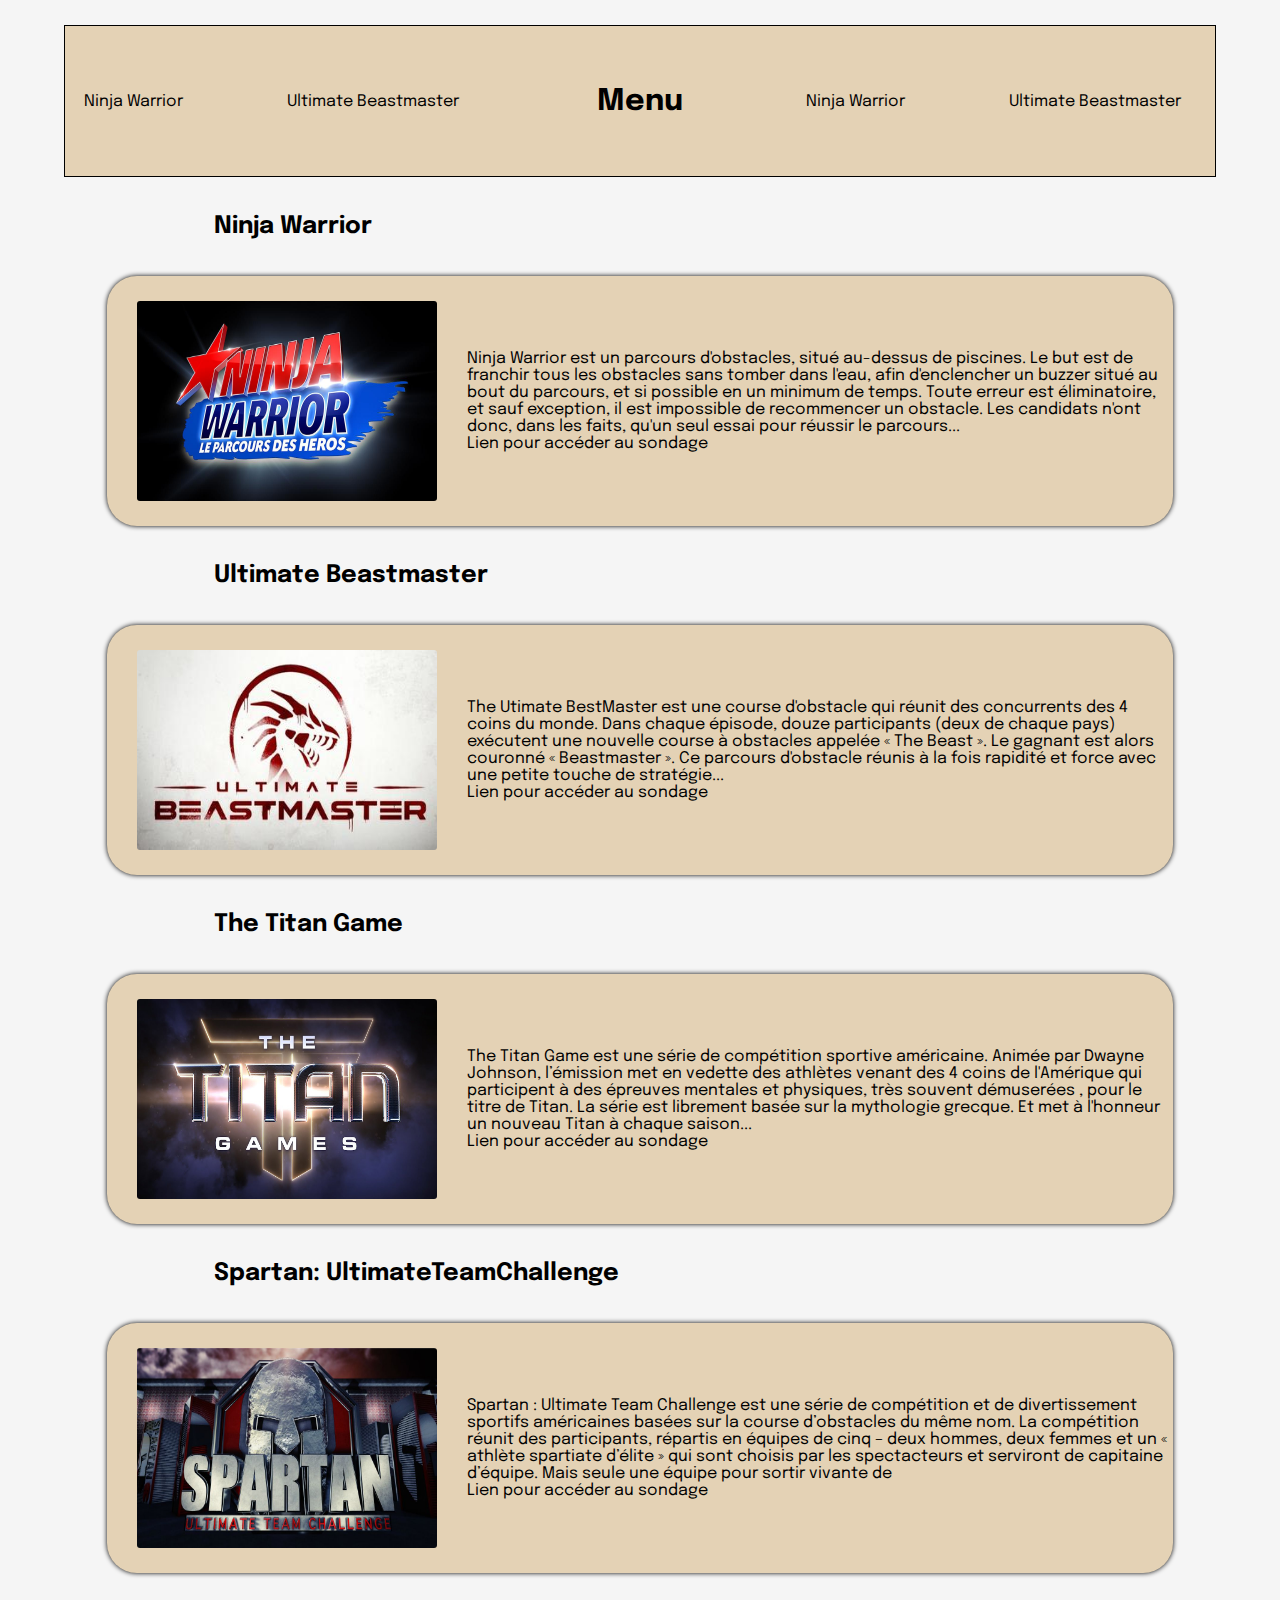
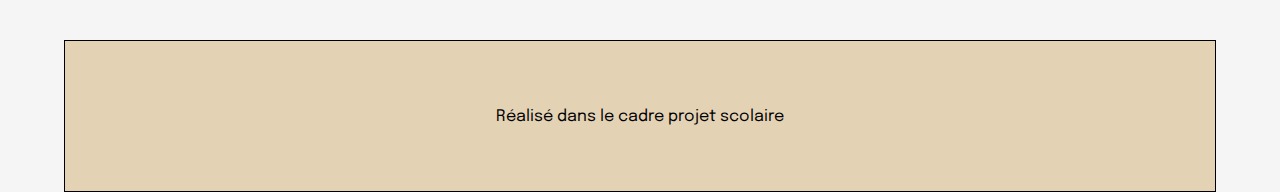
<file: projet-filrouge1/index.html>
<!DOCTYPE html>
<html lang="fr">
<head>
    <meta charset="UTF-8">
    <meta name="viewport" content="width=device-width, initial-scale=1.0">
    <link rel= "stylesheet" href="style.css">
    <title>Dioptase</title>
</head>
<body>

        <nav>
            <ul>
                <a class="a_li" href="#NW"><li>Ninja Warrior</li></a>
                <li>Ultimate Beastmaster</li>
            </ul>
                <a id="a_menu" href="index.html"><h1>Menu</h1></a>
            <ul>
                    <li>Ninja Warrior</li>
                    <li>Ultimate Beastmaster</li>
            </ul>
        </nav>

    <main>
        <section>
            <br>
                <h2 class="index_h2">Ninja Warrior</h2>
            <br>
            <div id="NW" class="index_div">
                <a class="a_img" href="sondage.html"><img alt="NW-logo" src="img/NW-logo.jpg" height="200" width="300"></a>
                <span class="test">
                    <p class="p_index">Ninja Warrior est un parcours d'obstacles, situé au-dessus de piscines. Le but est de franchir tous les obstacles sans tomber dans l'eau,
                    afin d'enclencher un buzzer situé au bout du parcours, et si possible en un minimum de temps. Toute erreur est éliminatoire, et sauf exception,
                    il est impossible de recommencer un obstacle. Les candidats n'ont donc, dans les faits, qu'un seul essai pour réussir le parcours... </p>
                    <a id="lien_clickable" class="p_index" href="sondage.html">Lien pour accéder au sondage</a>
                </span>
            </div>
            <br>
                <h2 class="index_h2">Ultimate Beastmaster</h2>
            <br>
            <div id="UB" class="index_div">
                <img alt="NW-logo" src="img/UBM-logo.jpg" height="200" width="300">
                <span class="test">
                    <p class="p_index">The Utimate BestMaster est une course d'obstacle qui réunit des concurrents des 4 coins du monde. Dans chaque épisode,
                        douze participants (deux de chaque pays) exécutent une nouvelle course à obstacles appelée « The Beast ». Le gagnant est alors couronné « Beastmaster ». 
                        Ce parcours d'obstacle réunis à la fois rapidité et force avec une petite touche de stratégie...</p>
                    <a class="lien_nonclickable p_index">Lien pour accéder au sondage</a>
                </span>
            </div>
            <br>
                <h2 class="index_h2">The Titan Game</h2>
            <br>
            <div id="TTH" class="index_div">
                <img alt="NW-logo" src="img/TTG-logo.jpg" height="200" width="300">
                <span class="test">
                    <p class="p_index">The Titan Game est une série de compétition sportive américaine. Animée par Dwayne Johnson, l’émission met en vedette des athlètes venant des 4 coins de l'Amérique qui participent à des épreuves mentales et physiques, très souvent démuserées
                        , pour le titre de Titan. La série est librement basée sur la mythologie grecque. Et met à l'honneur un nouveau Titan à chaque saison...</p>
                    <a class="lien_nonclickable p_index"> Lien pour accéder au sondage</a>
                </span>
            </div>
            <br>
                <h2 class="index_h2">Spartan: UltimateTeamChallenge</h2>
            <br>
            <div id="SUTC" class="index_div">
                <img alt="NW-logo" src="img/SUTC-logo.jpg" height="200" width="300">
                <span class="test">
                    <p class="p_index">Spartan : Ultimate Team Challenge est une série de compétition et de divertissement sportifs américaines basées sur la course d’obstacles du même nom. La compétition réunit des participants, répartis en équipes de cinq – deux hommes, deux femmes et un « athlète spartiate d’élite » qui sont choisis par les spectacteurs et serviront de capitaine d’équipe.
                    Mais seule une équipe pour sortir vivante de </p>
                    <a class="lien_nonclickable p_index">Lien pour accéder au sondage</a>
                </span>
            </div>
            <br>
        </section>
    </main>
    <footer>
       <p id="p_footer">Réalisé dans le cadre projet scolaire</p> 
    </footer>
</body>
</html>
</file>
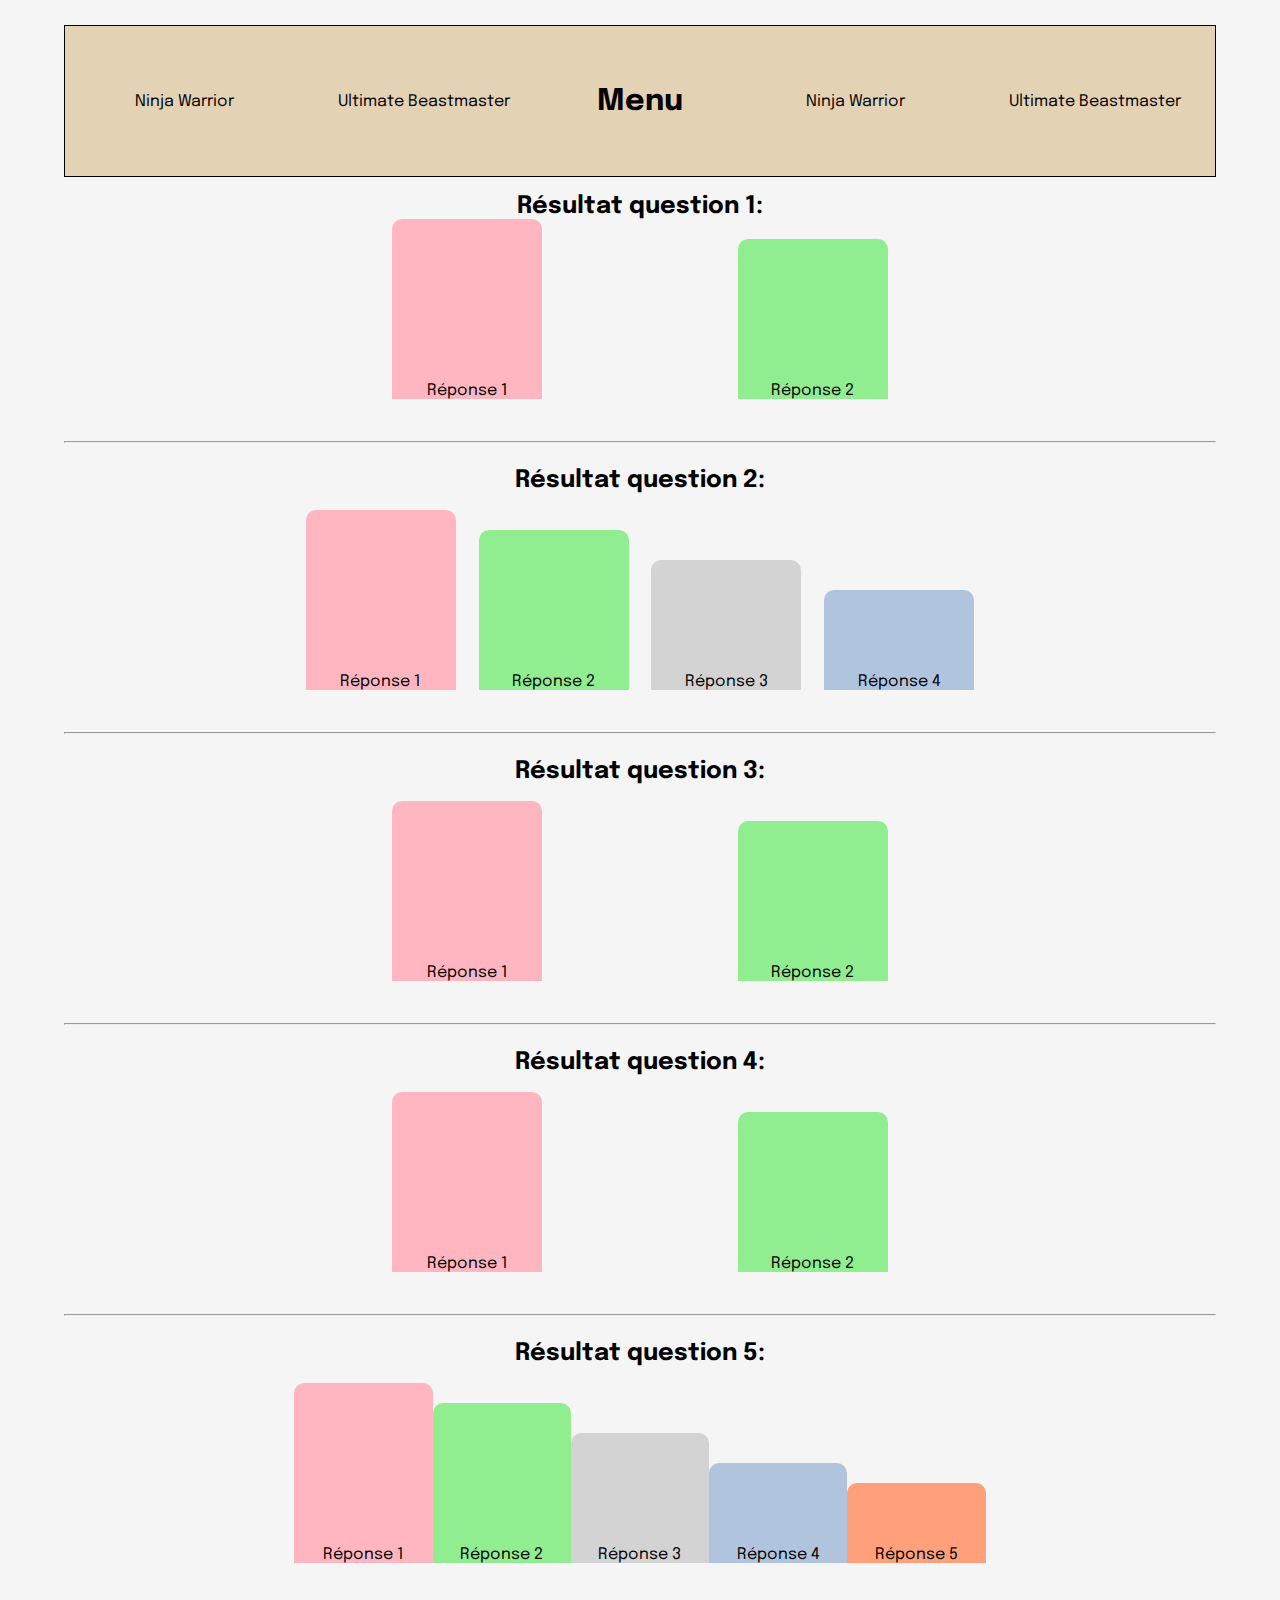
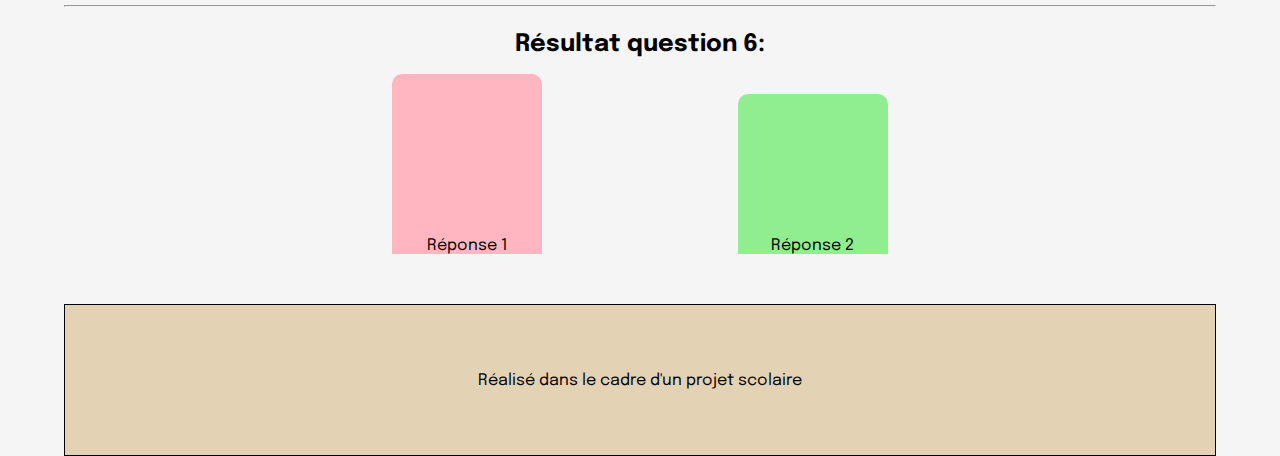
<file: projet-filrouge1/resultat.html>
<!DOCTYPE html>
<html lang="fr">
<head>
    <meta charset="UTF-8">
    <meta name="viewport" content="width=device-width, initial-scale=1.0">
    <link rel= "stylesheet" href="style.css">
    <title>Dioptase-Résultats</title>
</head>
    <body>

        <nav>
            <ul>
                <li>Ninja Warrior</li>
                <li>Ultimate Beastmaster</li>
            </ul>
                <a id="a_menu" href="index.html"><h1>Menu</h1></a>
            <ul>
                    <li>Ninja Warrior</li>
                    <li>Ultimate Beastmaster</li>
            </ul>
        </nav>
        <br>
        <main>    
            <h2 class="resultat_h2">Résultat question 1:</h2>
            <section class = "resultat_section">
                <div class="resultat_div1">Réponse 1</div>
                <div class="resultat_div2">Réponse 2</div>
            </section>
            <br>
            <hr>
            <h2 class="resultat_h2">Résultat question 2:</h2>
            <br>
            <section class = "resultat_section">
                <div class="resultat_div1">Réponse 1</div>
                <div class="resultat_div2">Réponse 2</div>
                <div class="resultat_div3">Réponse 3</div>
                <div class="resultat_div4">Réponse 4</div>
            </section>
            <br>
            <hr>
            <h2 class="resultat_h2">Résultat question 3:</h2>
            <br>
            <section class = "resultat_section">
                <div class="resultat_div1">Réponse 1</div>
                <div class="resultat_div2">Réponse 2</div>
            </section>
            <br>
            <hr>
            <h2 class="resultat_h2">Résultat question 4:</h2>
            <br>
            <section class = "resultat_section">
                <div class="resultat_div1">Réponse 1</div>
                <div class="resultat_div2">Réponse 2</div>
            </section>
            <br>
            <hr>
            <h2 class="resultat_h2">Résultat question 5:</h2>
            <br>
            <section class = "resultat_section">
                <div class="resultat_div1">Réponse 1</div>
                <div class="resultat_div2">Réponse 2</div>
                <div class="resultat_div3">Réponse 3</div>
                <div class="resultat_div4">Réponse 4</div>
                <div class="resultat_div5">Réponse 5</div>
            </section>
            <br>
            <hr>
            <h2 class="resultat_h2">Résultat question 6:</h2>
            <br>
            <section class = "resultat_section">
                <div class="resultat_div1">Réponse 1</div>
                <div class="resultat_div2">Réponse 2</div>
            </section>
            
        
        
        
        </main>

        <footer>

            <p id="p_footer">Réalisé dans le cadre d'un projet scolaire</p>
            
        </footer>
    </body>
</html>
</file>
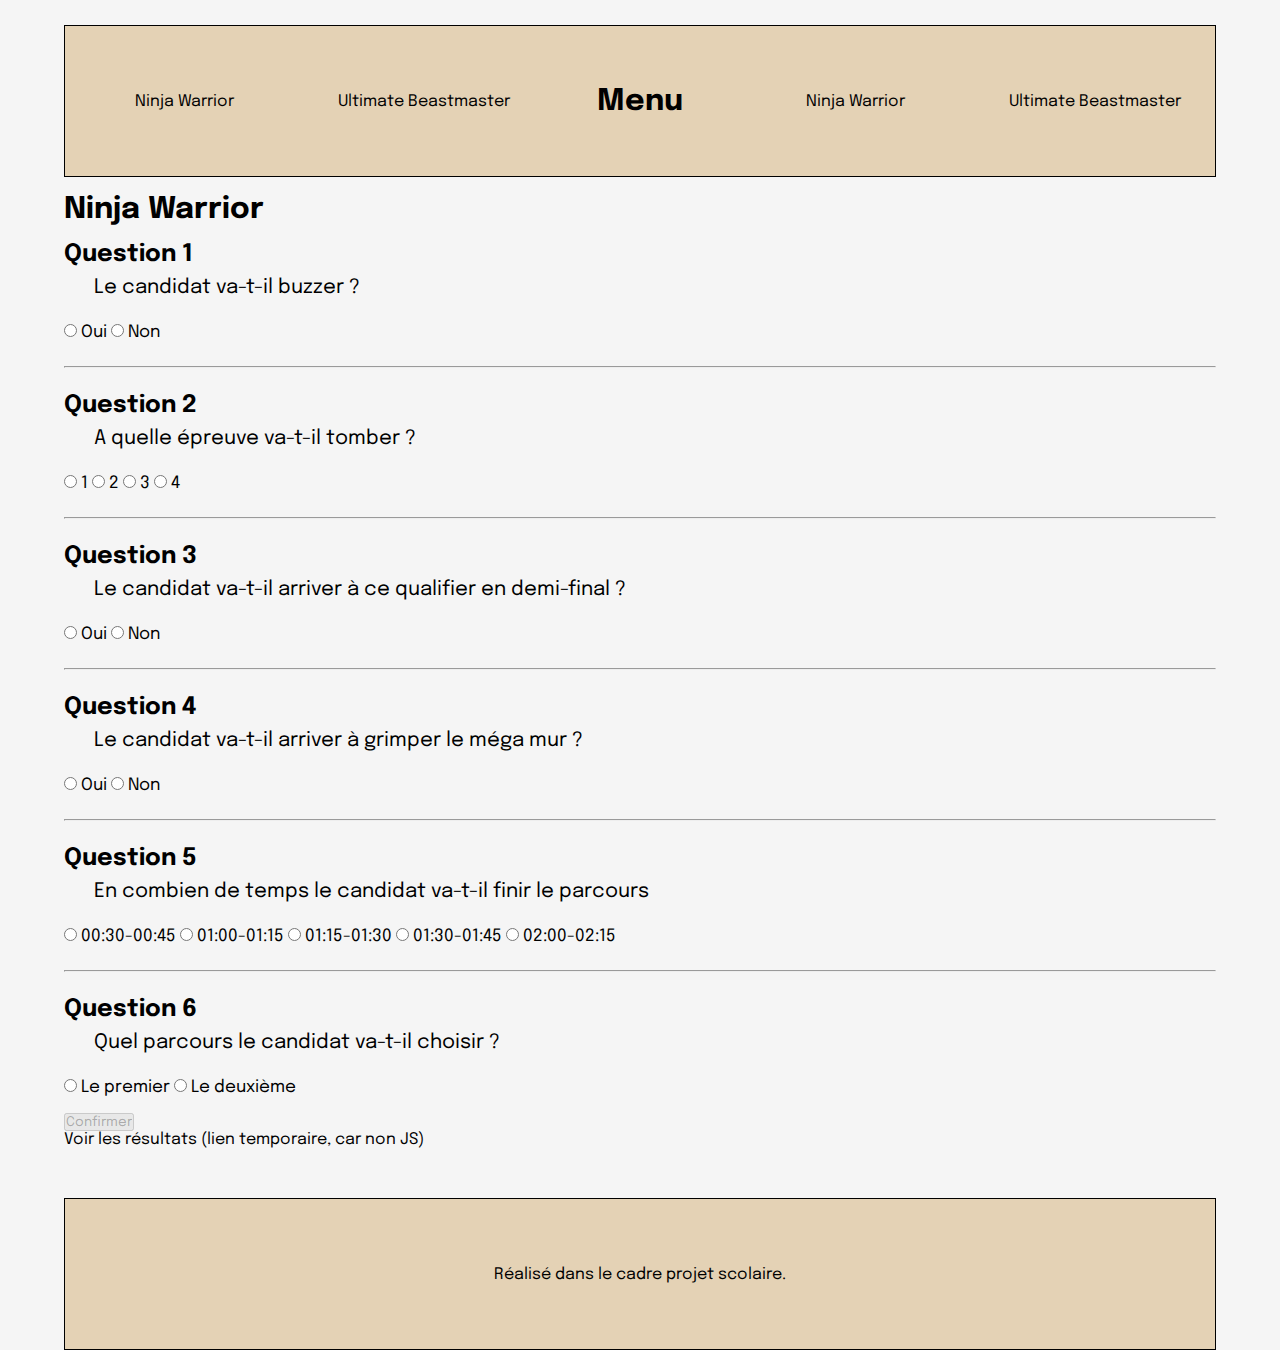
<file: projet-filrouge1/sondage.html>
<!DOCTYPE html>
<html lang="fr">
<head>
    <meta charset="UTF-8">
    <meta name="viewport" content="width=device-width, initial-scale=1.0">
    <link rel= "stylesheet" href="style.css">
    <title>Dioptase-Sondage</title>
</head>
<body>
        <nav>
            <ul>
                <li>Ninja Warrior</li>
                <li>Ultimate Beastmaster</li>
            </ul>
                <a id="a_menu" href="index.html"><h1>Menu</h1></a>
            <ul>
                    <li>Ninja Warrior</li>
                    <li>Ultimate Beastmaster</li>
            </ul>
        </nav>
        <br>
        <h1>Ninja Warrior</h1> 
        <br>
        <section>
            <main>
            <form>
                <h2>Question 1</h2>
                    <div class="sondage_div">
                        <p class="sondage_p">Le candidat va-t-il buzzer ?</p>
                    </div>
                    <br>
                    <input type="radio" id="reponse1Q1" name="Q1" value="oui">
                    <label for="reponse1Q1">Oui</label>
                    <input type="radio" id="reponse2Q1" name="Q1" value="non">
                    <label for="reponse2Q1">Non</label>
                    
                
                <hr>

                <h2>Question 2</h2>
                
                <div class="sondage_div">
                    <p class="sondage_p">A quelle épreuve va-t-il tomber ?</p>
                </div>
                <br>
                    <input type="radio" id="reponse1Q2" name="Q2" value="1">
                    <label for="reponse1Q2">1</label>
                    <input type="radio" id="reponse2Q2" name="Q2" value="2">
                    <label for="reponse2Q2">2</label>
                    <input type="radio" id="reponse3Q2" name="Q2" value="3">
                    <label for="reponse3Q2">3</label>
                    <input type="radio" id="reponse4Q2" name="Q2" value="4">
                    <label for="reponse4Q2">4</label>
                
                <hr>
                
                <h2>Question 3</h2>
         
                <div class="sondage_div">
                    <p class="sondage_p">Le candidat va-t-il arriver à ce qualifier en demi-final ?</p>
                </div>
                <br>
                    <input type="radio" id="reponse1Q3" name="Q3" value="oui">
                    <label for="reponse1Q3">Oui</label>
                    <input type="radio" id="reponse2Q3" name="Q3" value="non">
                    <label for="reponse2Q3">Non</label>
                
                <hr>

                <h2>Question 4</h2>

                <div class="sondage_div">
                    <p class="sondage_p">Le candidat va-t-il arriver à grimper le méga mur ?</p>
                </div>
                <br>
                    <input type="radio" id="reponse1Q4" name="Q4" value="oui">
                    <label for="reponse1Q4">Oui</label>
                    <input type="radio" id="reponse2Q4" name="Q4" value="non">
                    <label for="reponse2Q4">Non</label>
                
                <hr>

                <h2>Question 5</h2>

                
                <div class="sondage_div">
                    <p class="sondage_p">En combien de temps le candidat va-t-il finir le parcours</p>
                </div>
                <br>
                    <input type="radio" id="reponse1Q5" name="Q5" value="30s">
                    <label for="reponse1Q5">00:30-00:45</label>
                    <input type="radio" id="reponse2Q5" name="Q5" value="60s">
                    <label for="reponse2Q5">01:00-01:15</label>
                    <input type="radio" id="reponse3Q5" name="Q5" value="75s">
                    <label for="reponse3Q5">01:15-01:30</label>
                    <input type="radio" id="reponse4Q5" name="Q5" value="90s">
                    <label for="reponse4Q5">01:30-01:45</label>
                    <input type="radio" id="reponse5Q5" name="Q5" value="120s">
                    <label for="reponse5Q5">02:00-02:15</label>
                
                <hr>

                <h2>Question 6</h2>

                <div class="sondage_div">
                    <p class="sondage_p">Quel parcours le candidat va-t-il choisir ?</p>
                </div>
                <br>
                    <input type="radio" id="reponse1Q6" name="Q6" value="1er">
                    <label for="reponse1Q6">Le premier</label>
                    <input type="radio" id="reponse2Q6" name="Q6" value="2eme">
                    <label for="reponse2Q6">Le deuxième</label>
                <br><br>
                <input type="submit" value="Confirmer" action="resultat.html" formmethod="POST" disabled>
                <a href="resultat.html">Voir les résultats (lien temporaire, car non JS)</a>
            </form>

        </section>
        </main>
        <footer>   
            <p id="p_footer">Réalisé dans le cadre projet scolaire.</p> 
         </footer>
    </body>
</html>
</file>
<file: projet-filrouge1/style.css>
@font-face{
    font-family: "Epilogue";
    src: url("font/Epilogue/Epilogue-VariableFont_wght.ttf");
}

*{
    margin: 0;
    padding: 0;
    font-family: "Epilogue";
}

body{
    background-color: whitesmoke;
    width: 90%;
    margin: auto;
}

nav{
    display: flex;
    text-align: center;
    height: 150px;
    margin-top: 25px;
    background-color: #e4d2b5;
    border: solid;
    border-width: 1.5px;
}

li{
    list-style: none;
    width: 100%;
}


ul{
    display: flex;
    margin: auto;
    width: 100%;
}

h1{
    margin: auto;
    font-size: 30px;
}


span{
    width: 74%;
    margin-left: 30px;
}

a{
    text-decoration: none;
    color: black;
    display: flex;
}


hr{
    margin-top: 25px;
    margin-bottom: 25px;
}

label{
    font-size: 17px;
}

img{
    border-radius: 3px;
}



footer{
    display: flex;
    align-items: center;
    justify-content: center;

    height: 150px;
    background-color:  #e4d2b5;
    margin-top: 50px;
    border: solid;
    border-width: 1px;
}


.index_div{
    display: flex;
    margin: auto;
    width: 90%;
    height: 250px;
    background-color:  #e4d2b5;
    align-items: center;
    padding-left: 30px;
    box-shadow: 0px 0px 5px black;
    border-radius: 30px;
}


.index_h2{
    margin: 20px 0px 20px 150px; 
}


.a_img{

    display: flex;
}

.sondage_div{
    
    border-width: 1px;
    border-radius: 10px;
    height: 40px;
    display: flex;
    align-items: center;
    padding-left: 30px;
    width: 50%;
}

.sondage_p{
    font-size: 20px;
}



.resultat_div1, .resultat_div2, .resultat_div3, .resultat_div4, .resultat_div5 {
    display: flex;
    background-color: lightpink;
    width: 150px;
    height: 180px;
    justify-content: center;
    align-items:flex-end;
    border-top-left-radius: 10px;
    border-top-right-radius: 10px;
}

.resultat_div2{
    background-color: lightgreen;
    height: 160px;
}

.resultat_div3{
    background-color: lightgray;
    height: 130px;
}

.resultat_div4{
    background-color: lightsteelblue;
    height: 100px;
}

.resultat_div5{
    background-color: lightsalmon;
    height: 80px;
}

.resultat_section{
    display: flex;
    justify-content: space-around;
    width: 60%;
    margin: auto;
    align-items:flex-end;
}

.resultat_h2{
    text-align: center;
}

li:hover{
    transition: 2s;
    font-size: 25px;
}

img:hover{
    transition: 2s;
    width: 350px;
    height: 250px;
}


#a_menu, .a_li{
    width: 40%;
}


#lien_clickable:hover{
    color: lightgreen;
}

.lien_nonclickable:hover{
    color: lightcoral;
}

@media screen and (max-width:750px){

    .p_index{
        display: none;
    }

    .index_div{
        width: 100%;
    }

    h2{
        font-size: 20px;
    }

    .index_h2 {
        margin: auto;
        font-size: 22px;
    }

    h1{
        font-size: 20px;
    }

    li{
        font-size: 12px;
    }

    .sondage_p{
        font-size: 15px;
        
    }

    img:hover{
        width: 350px;
        height: 250px;
    }

    #p_footer{
        text-align: center;
    }


}
</file>
